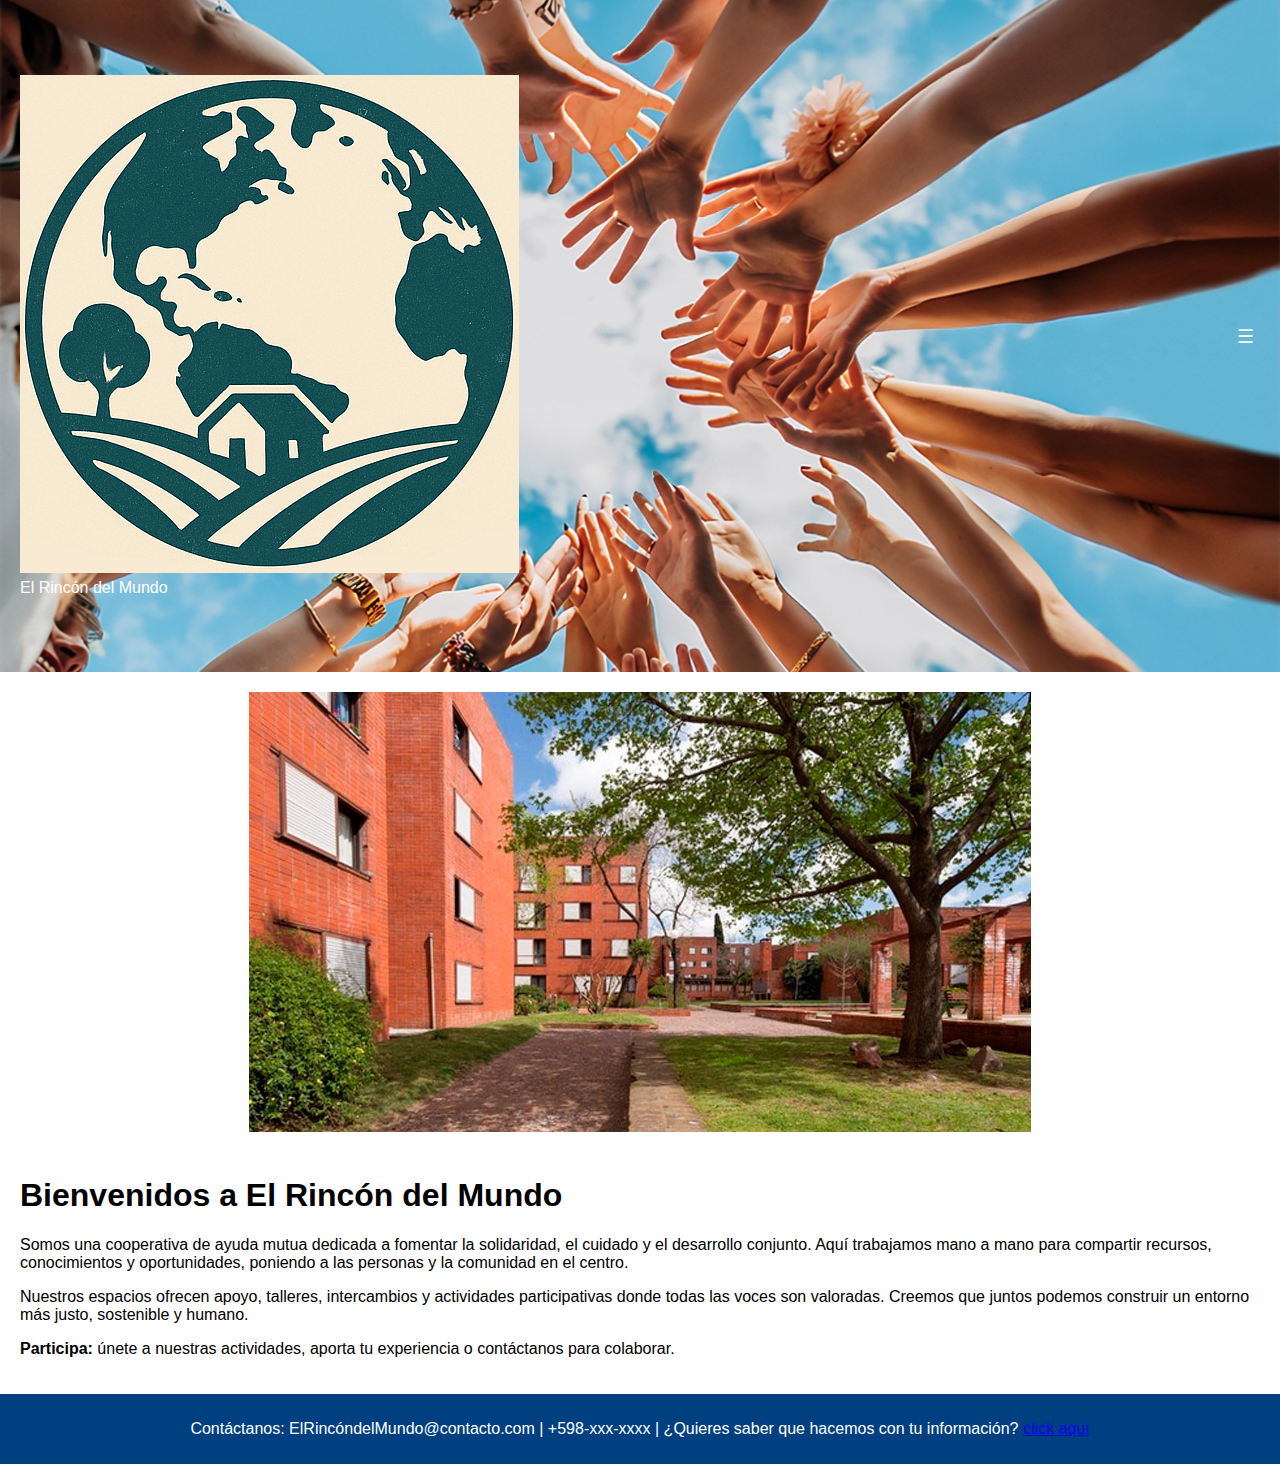
<file: index.html>
<!DOCTYPE html>
<html lang="es">
<head>
  <meta charset="UTF-8">
  <title>Cooperativa</title>
  <link rel="stylesheet" href="estilos/index.css">
  <meta name="viewport" content="width=device-width, initial-scale=1.0">
</head>
<body>
  <header>
    <div class="info">
      <div class="logo"><img src="estilos/Logo.png"></div>
      <div class="nombre">El Rincón del Mundo</div>
    </div>

    <button class="menu-btn" onclick="toggleMenu()">☰</button> 
    <div class="menu" id="menu">
      <a href="login.php">Iniciar Sesión</a>
      <a href="registrar.php">Regístrate</a>
    </div>
  </header>

  <main>
    <div class="recuadro1"><img src="estilos/cooperativa.jpeg"></div>
    <div class="recuadro2">
      <h1 id="bienvenida-title">Bienvenidos a El Rincón del Mundo</h1>
      <p>Somos una cooperativa de ayuda mutua dedicada a fomentar la solidaridad, el cuidado y el desarrollo conjunto. Aquí trabajamos mano a mano para compartir recursos, conocimientos y oportunidades, poniendo a las personas y la comunidad en el centro.</p>
      <p>Nuestros espacios ofrecen apoyo, talleres, intercambios y actividades participativas donde todas las voces son valoradas. Creemos que juntos podemos construir un entorno más justo, sostenible y humano.</p>
      <p><strong>Participa:</strong> únete a nuestras actividades, aporta tu experiencia o contáctanos para colaborar.</p>
    </div>
  </main>

  <footer>
    <p>Contáctanos: ElRincóndelMundo@contacto.com | +598-xxx-xxxx | ¿Quieres saber que hacemos con tu información? <a href="info.html">click aquí</a></p>
  </footer>

  <script>
    function toggleMenu() {
      const menu = document.getElementById('menu');
      menu.style.display = (menu.style.display === 'block') ? 'none' : 'block';
    }
  </script>
</body>
</html>
</file>
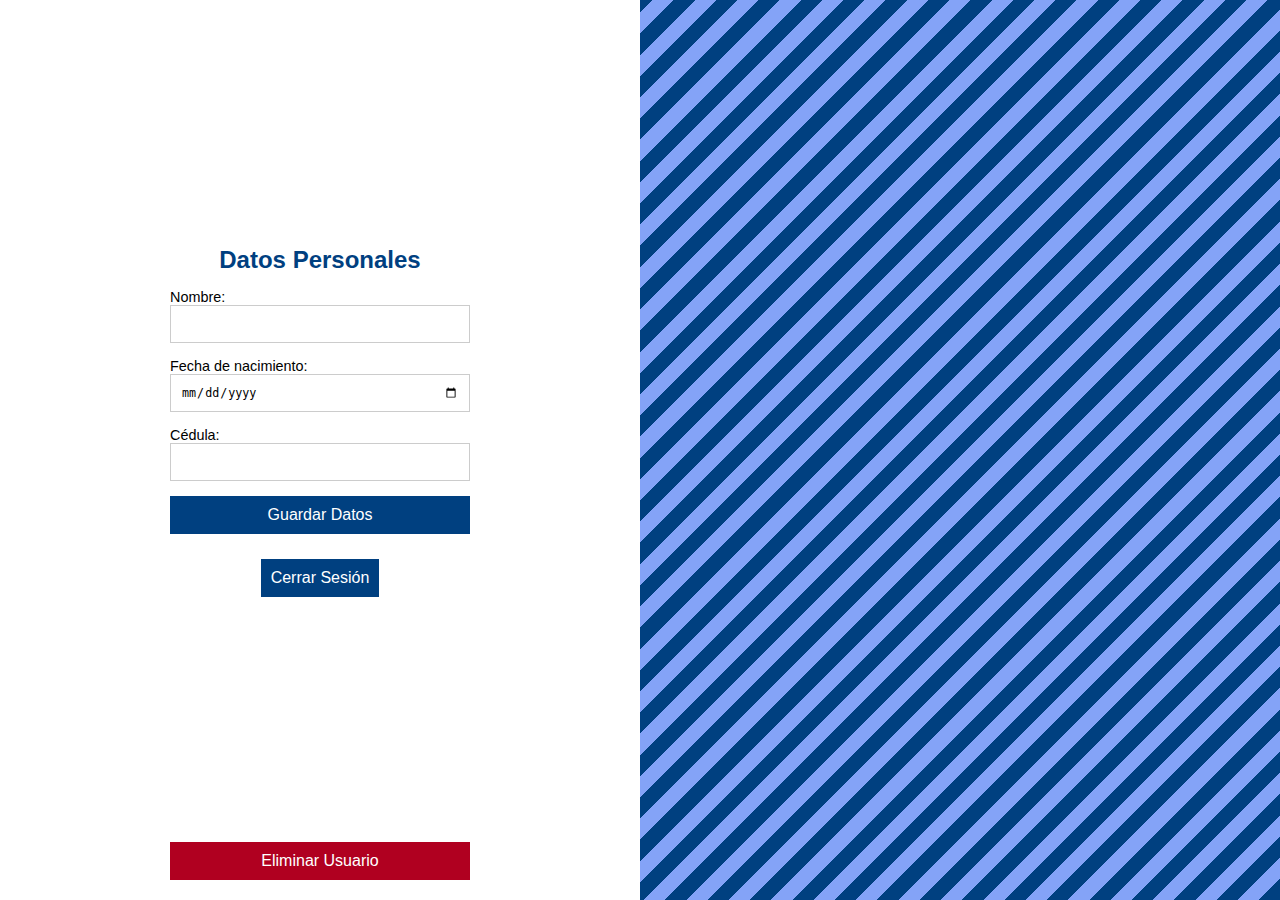
<file: dashboard.html>
<!DOCTYPE html>
<html lang="es">
<head>
  <meta charset="UTF-8">
  <title>Datos Personales</title>
  <link rel="stylesheet" href="estilos/dashboard.css">
</head>
<body>
  <div class="contenedor">
    <div class="dashboard-content">
      
      <div class="center-block">
        <h2>Datos Personales</h2>
        <form id="datos-form" action="guardar_datos.php" method="POST" onsubmit="return validarCedula()">
          <label>
            Nombre:
            <input type="text" name="nombre" required>
          </label>
          <label>
            Fecha de nacimiento:
            <input type="date" name="fecha" required>
          </label>
          <label>
            Cédula:
            <input type="number" name="cedula" id="cedula" required>
          </label>
          <button type="submit">Guardar Datos</button>
        </form>
        <form action="logout.php" method="POST" class="logout-form">
          <button type="submit">Cerrar Sesión</button>
        </form>
      </div>
      
      <form action="eliminar.php" method="POST" class="eliminar-form">
        <button type="submit" class="eliminar-btn">Eliminar Usuario</button>
      </form>
      
    </div>
    <div class="decoracion"></div>
  </div>

  <script>
    function validarCedula() {
      const cedula = document.getElementById("cedula").value;
      if (!/^\d{7}$/.test(cedula)) {
        alert("La cédula debe contener exactamente 7 dígitos.");
        return false;
      }
      return true;
    }
  </script>
</body>
</html>
</file>
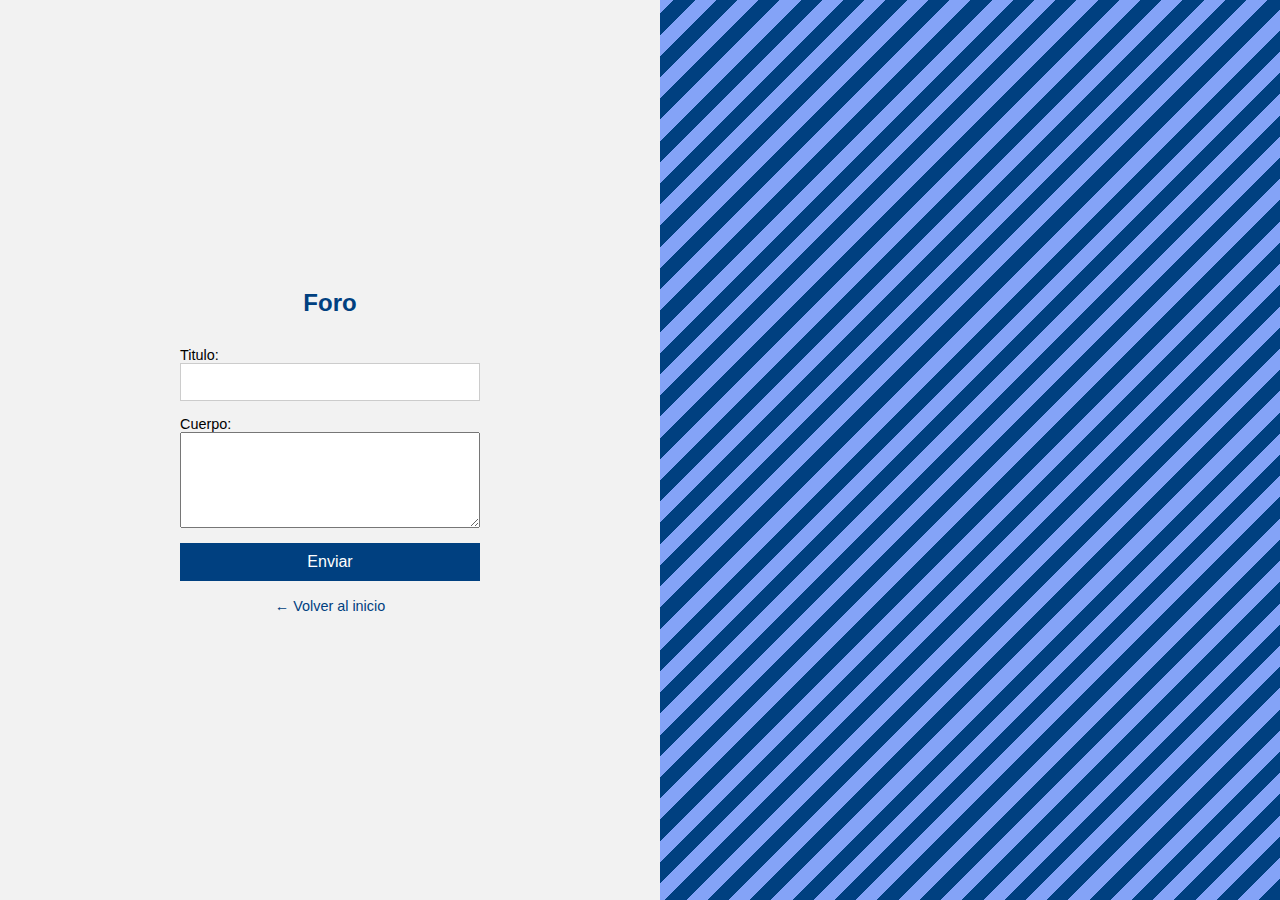
<file: foro.html>
<!DOCTYPE html>
<html lang="es">
<head>
  <meta charset="UTF-8">
  <title>Foro</title>
  <link rel="stylesheet" href="estilos/registro.css">
  <meta name="viewport" content="width=device-width, initial-scale=1.0">
</head>
<body>
  <div class="contenedor">
    <div class="registro-form">
      <h2 id="form-title">Foro</h2>
      <form id="foroForm" action="foro.php" method="POST">
        <div id="tituloWrap">
          <label>
            Titulo:
            <input type="text" name="Titulo" id="Titulo">
          </label>
        </div>

        <label>
          Cuerpo:
          <textarea name="Cuerpo" id="Cuerpo" rows="6" required></textarea>
        </label>

        <input type="hidden" name="ParentID" id="ParentID" value="">

        <button type="submit">Enviar</button>
      </form>

      <p><a class="volver-btn" href="inicio.php">← Volver al inicio</a></p>
    </div>
    <div class="decoracion"></div>
  </div>

  <script>
    (function() {
      const params = new URLSearchParams(window.location.search);
      const parent = params.get('parent_id');
      if (parent) {
        document.getElementById('tituloWrap').style.display = 'none';
        document.getElementById('ParentID').value = parent;
        document.getElementById('form-title').textContent = 'Responder publicación';
      }
    })();
  </script>
</body>
</html>
</file>
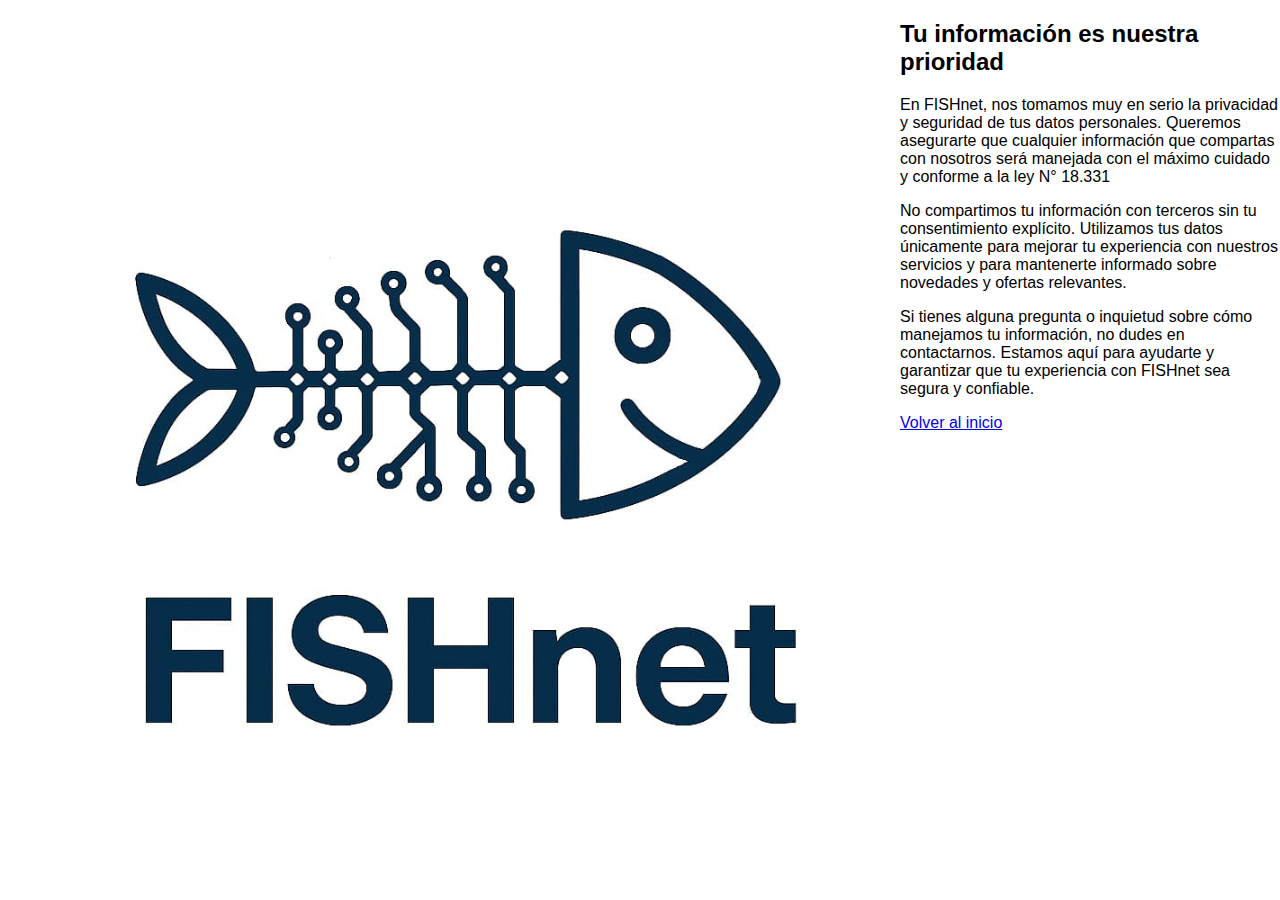
<file: info.html>
<!DOCTYPE html>
<html lang="es">
<head>
    <meta charset="UTF-8">
    <title>Iniciar Sesión - Cooperativa</title>
    <link rel="stylesheet" href="estilos/login.css">
    <meta name="viewport" content="width=device-width, initial-scale=1.0">
</head>
<body>
    <div class="contenedor">
        <div class="decoracion"></div>
        <img src="estilos/FISHnet.png" alt="Logo Cooperativa" class="logo">
        
        <div class="info-form">
            <h2>Tu información es nuestra prioridad</h2>
            <p>En FISHnet, nos tomamos muy en serio la privacidad y seguridad de tus datos personales. Queremos asegurarte que cualquier información que compartas con nosotros será manejada con el máximo cuidado y conforme a la ley N° 18.331</p>
            <p>No compartimos tu información con terceros sin tu consentimiento explícito. Utilizamos tus datos únicamente para mejorar tu experiencia con nuestros servicios y para mantenerte informado sobre novedades y ofertas relevantes.</p>
            <p>Si tienes alguna pregunta o inquietud sobre cómo manejamos tu información, no dudes en contactarnos. Estamos aquí para ayudarte y garantizar que tu experiencia con FISHnet sea segura y confiable.</p>
            <p><a href="index.html">Volver al inicio</a></p>
        </div>
        <div class="decoracion"></div>
    </div>
</body>
</html>
</file>
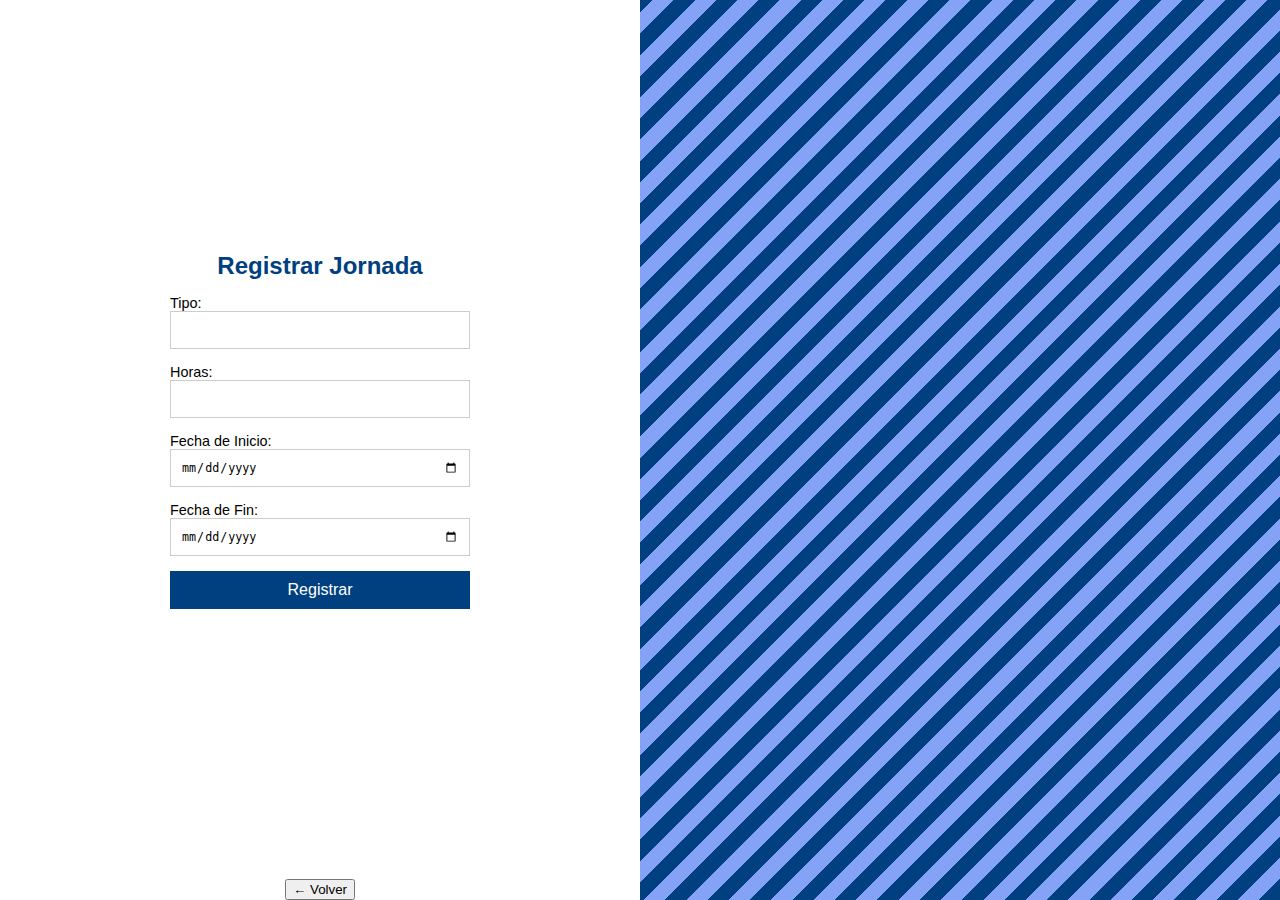
<file: JornadaT.html>
<!DOCTYPE html>
<html lang="es">
<head>
    <meta charset="UTF-8">
    <title>Registrar Jornada</title>
    <link rel="stylesheet" href="estilos/JornadaT.css">
</head>
<body>
    <div class="contenedor">
        <div class="dashboard-content">
            <div class="center-block">
                <h2>Registrar Jornada</h2>
                <form id="datos-form" action="JornadaT.php" method="POST">
                    <label>Tipo:
                        <input type="text" name="Tipo" maxlength="30" required>
                    </label>
                    <label>Horas:<br>
                        <input type="number" name="Horas" min="1" required>
                    </label>
                    <label>Fecha de Inicio:<br>
                        <input type="date" name="FechaInicio" required>
                    </label>
                    <label>Fecha de Fin:<br>
                        <input type="date" name="FechaFin">
                    </label>
                    <button type="submit">Registrar</button>
                </form>
            </div>
            <br>
            <button onclick="window.location.href='inicio.php'" id="inicio">← Volver</button>
        </div>
        <div class="decoracion"></div>
    </div>
</body>
</html>
</file>
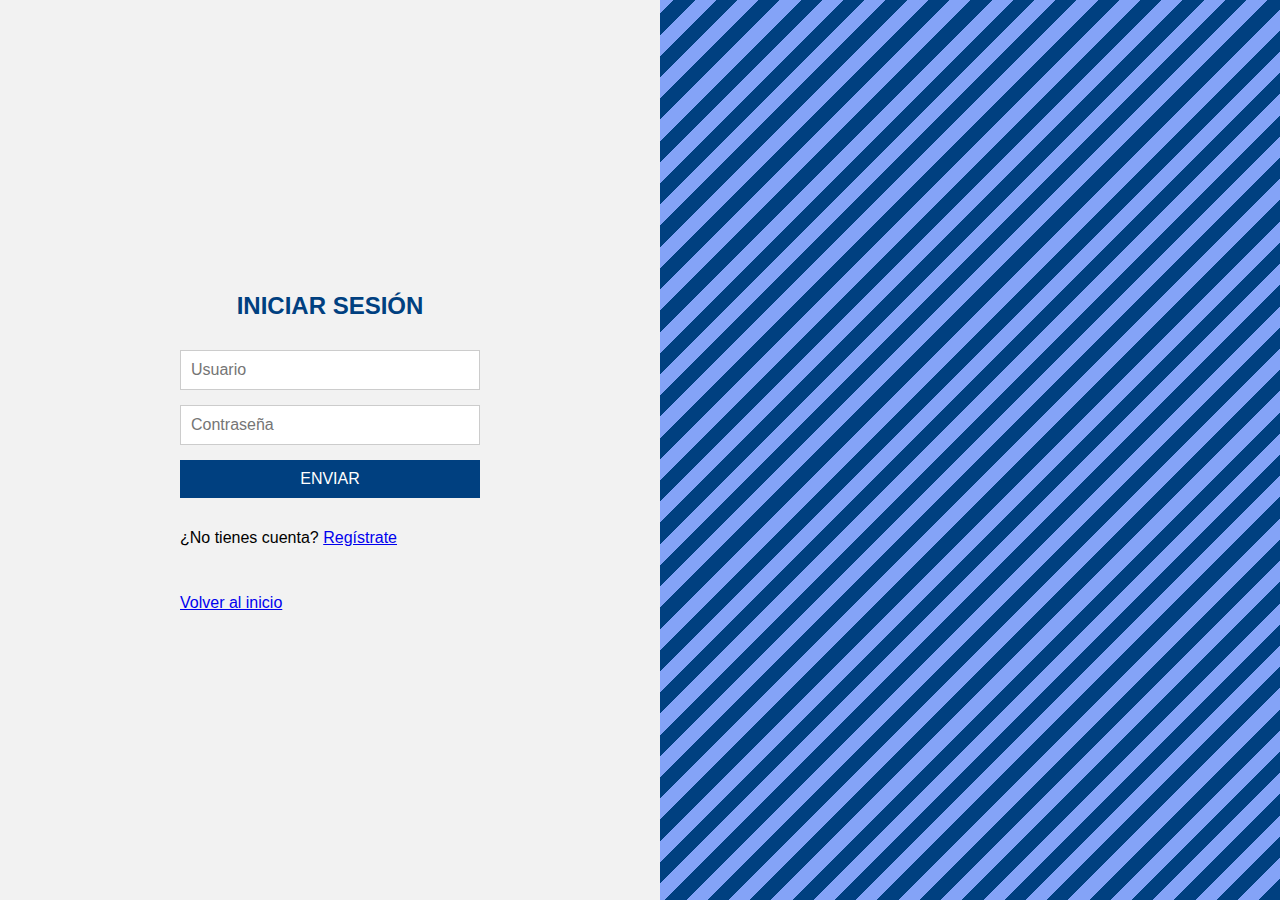
<file: login.html>
<!DOCTYPE html>
<html lang="es">
<head>
    <meta charset="UTF-8">
    <title>Iniciar Sesión - Cooperativa</title>
    <link rel="stylesheet" href="estilos/login.css">
    <meta name="viewport" content="width=device-width, initial-scale=1.0">
</head>
<body>
    <div class="contenedor">
        <div class="login-form">
            <h2>INICIAR SESIÓN</h2>
            <form action="login.php" method="POST">
                <input type="text" name="usuario" placeholder="Usuario" required>
                <input type="password" name="password" placeholder="Contraseña" required>
                <button type="submit">ENVIAR</button>
                <p>¿No tienes cuenta? <a href="registro.html">Regístrate</a></p>
                <p><a href="index.html">Volver al inicio</a></p>
            </form>
        </div>
        <div class="decoracion"></div>
    </div>
</body>
</html>
</file>
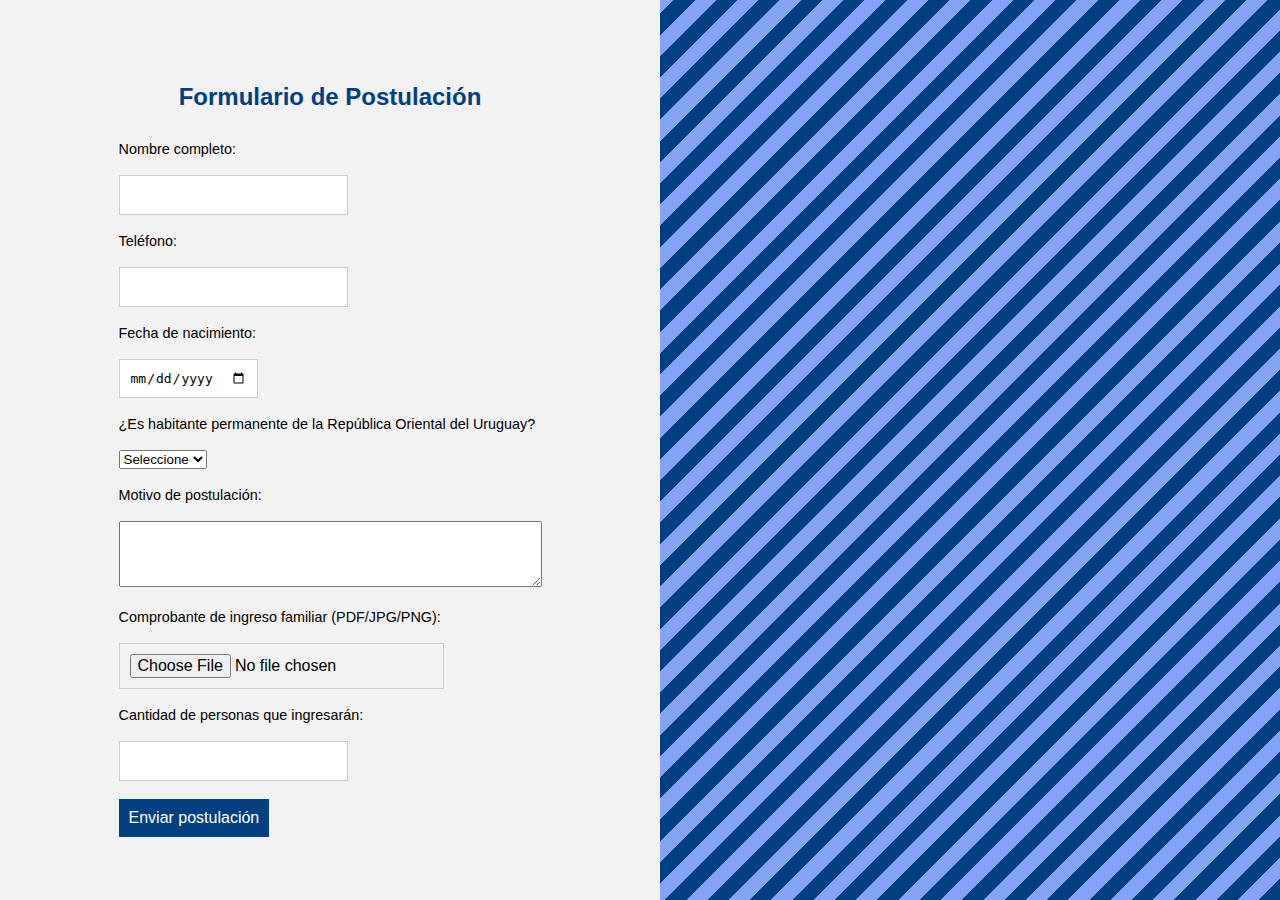
<file: postulacion.html>
<!DOCTYPE html>
<html lang="es">
<head>
  <meta charset="UTF-8">
  <title>Postulación a Cooperativa</title>
  <link rel="stylesheet" href="estilos/postulacion.css">
  <script>
    function mostrarIntegrantes() {
      const cantidad = parseInt(document.getElementById("cantidad_ingresan").value);
      const contenedor = document.getElementById("integrantes_extra");
      contenedor.innerHTML = "";

      if (cantidad > 1) {
        for (let i = 1; i < cantidad; i++) {
          contenedor.innerHTML += `
            <fieldset>
              <legend>Integrante ${i}</legend>
              <label>Nombre:</label><input type="text" name="nombre_integrante_${i}" required><br>
              <label>Apellido:</label><input type="text" name="apellido_integrante_${i}" required><br>
              <label>Edad:</label><input type="number" name="edad_integrante_${i}" required><br>
              <label>Cédula:</label><input type="text" name="ci_integrante_${i}" required><br>
            </fieldset><br>
          `;
        }
      }
    }
  </script>
</head>
<body>
  
  <div class="contenedor">
  <div class="form">
    <h2>Formulario de Postulación</h2>
  <form action="postulacion.php" method="POST" enctype="multipart/form-data">
    <label>Nombre completo:</label><br>
    <input type="text" name="nombre" required><br><br>

    <label>Teléfono:</label><br>
    <input type="text" name="telefono"><br><br>

    <label>Fecha de nacimiento:</label><br>
    <input type="date" name="fecha_nacimiento" required><br><br>

    <label>¿Es habitante permanente de la República Oriental del Uruguay?</label><br>
    <select name="habitante_uruguay" required>
      <option value="">Seleccione</option>
      <option value="si">Sí</option>
      <option value="no">No</option>
    </select><br><br>

    <label>Motivo de postulación:</label><br>
    <textarea name="motivo" rows="4" cols="50" required></textarea><br><br>

    <label>Comprobante de ingreso familiar (PDF/JPG/PNG):</label><br>
    <input type="file" name="comprobante_ingreso" accept=".pdf,.jpg,.jpeg,.png" required><br><br>

    <label>Cantidad de personas que ingresarán:</label><br>
    <input type="number" name="cantidad_ingresan" id="cantidad_ingresan" min="1" required onchange="mostrarIntegrantes()"><br><br>

    <div id="integrantes_extra"></div>

    <button type="submit">Enviar postulación</button>
    
    </div>
    <div class="decoracion"></div>
    
    </form>
  </div>
  
</body>
</html>
</file>
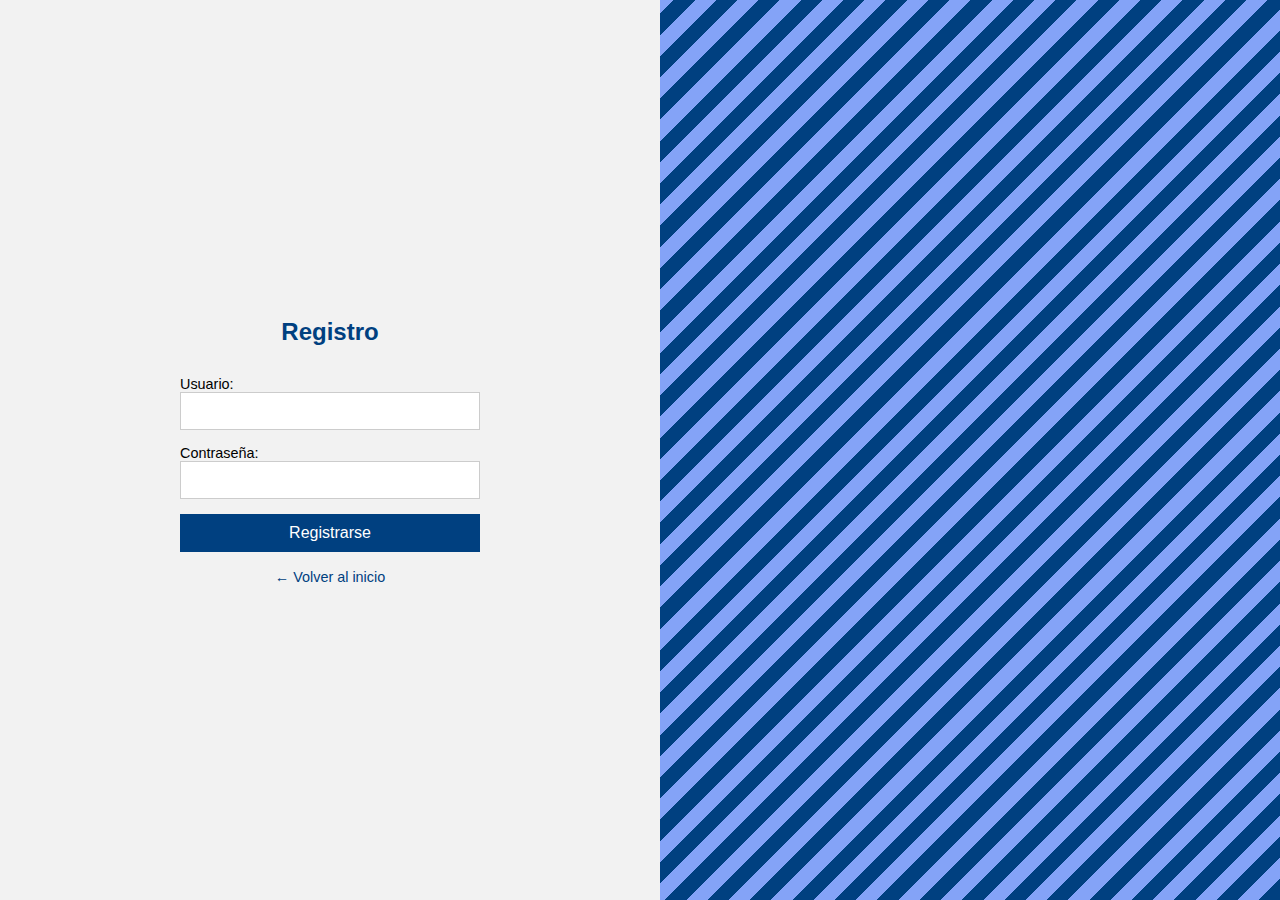
<file: registro.html>
<!DOCTYPE html>
<html lang="es">
<head>
    <meta charset="UTF-8">
    <title>Registro</title>
    <link rel="stylesheet" href="estilos/registro.css">
    <meta name="viewport" content="width=device-width, initial-scale=1.0">
</head>
<body>
    <div class="contenedor">
        <div class="registro-form">
            <h2>Registro</h2>
            <form action="registrar.php" method="POST">
                <label>
                    Usuario:
                    <input type="text" name="Usuario" required>
                </label>
                <label>
                    Contraseña:
                    <input type="password" name="Contraseña" required>
                </label>
                <button type="submit">Registrarse</button>
            </form>
            <p>
                <a class="volver-btn" href="index.html">← Volver al inicio</a>
            </p>
        </div>
        <div class="decoracion"></div>
    </div>
</body>
</html>
</file>
<file: estilos/index.css>
html, body {
  margin: 0;
  padding: 0;
  height: 100%;
  width: 100%;
  font-family: Arial, sans-serif;
}

body {
  display: flex;
  flex-direction: column;
}

header {
  flex-shrink: 0;
  display: flex;
  justify-content: space-between;
  align-items: center;
  background-image: url(solidaridad.jpeg);
  background-size: cover;
  background-position: center;
  color: white;
  padding: 75px 20px;
}

.logo {
  font-size: 1.5em;
  font-weight: bold;
}

.menu-btn {
  background: none;
  border: none;
  color: white;
  font-size: 1.2em;
  cursor: pointer;
}

.menu {
  display: none;
  position: absolute;
  top: 110px;
  right: 20px;
  background-color: #eee;
  border: 1px solid #ccc;
  padding: 10px;
  z-index: 100;
}

.menu a {
  display: block;
  margin-bottom: 10px;
  text-decoration: none;
  color: #004080;
}

main {
  flex: 1;
  display: flex;
  justify-content: center;
  align-items: center;
  flex-wrap: wrap;
  gap: 20px;
  padding: 20px;
  box-sizing: border-box;
}

.recuadro {
  flex: 1 1 40%;
  min-width: 300px;
  max-width: 45%;
  height: 60%;
  border: 2px dashed #004080;
  display: flex;
  justify-content: center;
  align-items: center;
  font-size: 28px;
  text-align: justify;
  background-color: #f9f9f9;
}

footer {
  flex-shrink: 0;
  background-color: #004080;
  color: white;
  text-align: center;
  padding: 10px;
}
</file>
<file: estilos/dashboard.css>
body, html {
  margin: 0;
  padding: 0;
  height: 100%;
  font-family: Arial, sans-serif;
}

.contenedor {
  display: flex;
  height: 100vh;
}

.dashboard-content {
  flex: 1;
  display: flex;
  flex-direction: column;
  align-items: center;
}

.center-block {
  margin: auto 0;
  display: flex;
  flex-direction: column;
  align-items: center;
  gap: 15px;
  width: 100%;
  max-width: 300px;
}

.center-block h2 {
  color: #004080;
  font-size: 24px;
  margin: 0;
}

#datos-form {
  display: flex;
  flex-direction: column;
  gap: 15px;
  width: 100%;
}

#datos-form label {
  display: flex;
  flex-direction: column;
  font-size: 0.9em;
}

#datos-form input {
  padding: 10px;
  border: 1px solid #ccc;
  font-size: 1em;
}

#datos-form button {
  padding: 10px;
  background-color: #004080;
  color: #fff;
  border: none;
  font-size: 1em;
  cursor: pointer;
  transition: background-color 0.3s ease;
}

#datos-form button:hover {
  background-color: #003060;
}

.logout-form button {
  margin-top: 10px;
  padding: 10px;
  width: 100%;
  background-color: #004080;
  color: #fff;
  border: none;
  font-size: 1em;
  cursor: pointer;
  transition: background-color 0.3s ease;
}

.logout-form button:hover {
  background-color: #003060;
}

.eliminar-form {
  width: 100%;
  max-width: 300px;
  margin-bottom: 20px;
}

.eliminar-btn {
  width: 100%;
  padding: 10px;
  background-color: #b00020;
  color: #fff;
  border: none;
  font-size: 1em;
  cursor: pointer;
  transition: background-color 0.3s ease;
}

.eliminar-btn:hover {
  background-color: #90001a;
}

.decoracion {
  flex: 1;
  background: repeating-linear-gradient(
    -45deg,
    #004080,
    #004080 15px,
    #84a3f7 15px,
    #84a3f7 30px
  );
}
</file>
<file: estilos/registro.css>
body, html {
  margin: 0;
  padding: 0;
  height: 100%;
  font-family: Arial, sans-serif;
}

.registro-form, .lista {
  flex: 1;
  background-color: #f2f2f2;
  display: flex;
  flex-direction: column;
  justify-content: center;
  align-items: center;
  padding: 0 20px;
  height: 100vh;
}

.registro-form h2 {
  margin-bottom: 30px;
  color: #004080;
}

.registro-form form {
  display: flex;
  flex-direction: column;
  gap: 15px;
  width: 100%;
  max-width: 300px;
}

.registro-form label {
  display: flex;
  flex-direction: column;
  font-size: 0.9em;
}

.registro-form input {
  padding: 10px;
  border: 1px solid #ccc;
  font-size: 1em;
}

.registro-form button {
  padding: 10px;
  background-color: #004080;
  color: white;
  border: none;
  font-size: 1em;
  cursor: pointer;
  transition: background-color 0.3s ease;
}

.registro-form button:hover {
  background-color: #003060;
}

.volver-btn {
  margin-top: 15px;
  color: #004080;
  text-decoration: none;
  font-size: 0.9em;
}

.volver-btn:hover {
  text-decoration: underline;
}

.contenedor {
  display: flex;
  height: 100vh;
}

.decoracion {
  flex: 1;
  background: repeating-linear-gradient(
    -45deg,
    #004080,
    #004080 15px,
    #84a3f7 15px,
    #84a3f7 30px
  );
}

.nuevo-btn {
  padding: 10px;
  background-color: #004080;
  color: white;
  border: none;
  font-size: 1em;
  cursor: pointer;
  transition: background-color 0.3s ease;
}

.nuevo-btn:hover {
  background-color: #003060;
}

.lista {
  width:480px; 
  background:#fafafa; 
  padding:12px; 
  border-radius:8px; 
  box-shadow:0 1px 2px rgba(0,0,0,.04); 
}

.action-buttons button {
  margin-right: 5px;
  padding: 5px 10px;
  background-color: #004080;
  color: white;
  border: none;
  font-size: 0.9em;
  cursor: pointer;
  transition: background-color 0.3s ease;
}
</file>
<file: estilos/login.css>
body, html {
  margin: 0;
  padding: 0;
  height: 100%;
  font-family: Arial, sans-serif;
}

.contenedor {
  display: flex;
  height: 100vh;
}

.login-form {
  flex: 1;
  background-color: #f2f2f2;
  display: flex;
  flex-direction: column;
  justify-content: center;
  align-items: center;
  padding: 0 20px;
}

.login-form h2 {
  margin-bottom: 30px;
  color: #004080;
}

.login-form form {
  display: flex;
  flex-direction: column;
  gap: 15px;
  width: 100%;
  max-width: 300px;
}

.login-form input {
  padding: 10px;
  border: 1px solid #ccc;
  font-size: 1em;
}

.login-form button {
  padding: 10px;
  background-color: #004080;
  color: white;
  border: none;
  font-size: 1em;
  cursor: pointer;
}

.decoracion {
  flex: 1;
  background: repeating-linear-gradient(
    -45deg,
    #004080,
    #004080 15px,
    #84a3f7 15px,
    #84a3f7 30px
  );
}
</file>
<file: estilos/JornadaT.css>
body, html {
  margin: 0;
  padding: 0;
  height: 100%;
  font-family: Arial, sans-serif;
}

.contenedor {
  display: flex;
  height: 100vh;
}

.dashboard-content {
  flex: 1;
  display: flex;
  flex-direction: column;
  align-items: center;
}

.center-block {
  margin: auto 0;
  display: flex;
  flex-direction: column;
  align-items: center;
  gap: 15px;
  width: 100%;
  max-width: 300px;
}

.center-block h2 {
  color: #004080;
  font-size: 24px;
  margin: 0;
}

#datos-form {
  display: flex;
  flex-direction: column;
  gap: 15px;
  width: 100%;
}

#datos-form label {
  display: flex;
  flex-direction: column;
  font-size: 0.9em;
}

#datos-form input {
  padding: 10px;
  border: 1px solid #ccc;
  font-size: 1em;
}

#datos-form button {
  padding: 10px;
  background-color: #004080;
  color: #fff;
  border: none;
  font-size: 1em;
  cursor: pointer;
  transition: background-color 0.3s ease;
}

#datos-form button:hover {
  background-color: #003060;
}

.inicio button {
  margin-top: 10px;
  padding: 10px;
  width: 100%;
  background-color: #004080;
  color: #fff;
  border: none;
  font-size: 1em;
  cursor: pointer;
  transition: background-color 0.3s ease;
}

.inicio button:hover {
  background-color: #003060;
}

.decoracion {
  flex: 1;
  background: repeating-linear-gradient(
    -45deg,
    #004080,
    #004080 15px,
    #84a3f7 15px,
    #84a3f7 30px
  );
}
</file>
<file: estilos/postulacion.css>
body, html {
  margin: 0;
  padding: 0;
  height: 100%;
  font-family: Arial, sans-serif;
}

.form {
  flex: 1;
  background-color: #f2f2f2;
  display: flex;
  flex-direction: column;
  justify-content: center;
  align-items: center;
  padding: 0 20px;
  min-height: 100vh;
}

.form h2 {
  margin-bottom: 30px;
  color: #004080;
}

.form .form {
  display: flex;
  flex-direction: column;
  gap: 15px;
  width: 100%;
  max-width: 300px;
}

.form label {
  display: flex;
  flex-direction: column;
  font-size: 0.9em;
}

.form input {
  padding: 10px;
  border: 1px solid #ccc;
  font-size: 1em;
}

.form button {
  padding: 10px;
  background-color: #004080;
  color: white;
  border: none;
  font-size: 1em;
  cursor: pointer;
  transition: background-color 0.3s ease;
}
.form button:hover {
  background-color: #003060;
}

.volver-btn {
  margin-top: 15px;
  color: #004080;
  text-decoration: none;
  font-size: 0.9em;
}

.volver-btn:hover {
  text-decoration: underline;
}

.contenedor {
  display: flex;
}

.decoracion {
  flex: 1;
  background: repeating-linear-gradient(
    -45deg,
    #004080,
    #004080 15px,
    #84a3f7 15px,
    #84a3f7 30px
  );
}
</file>
